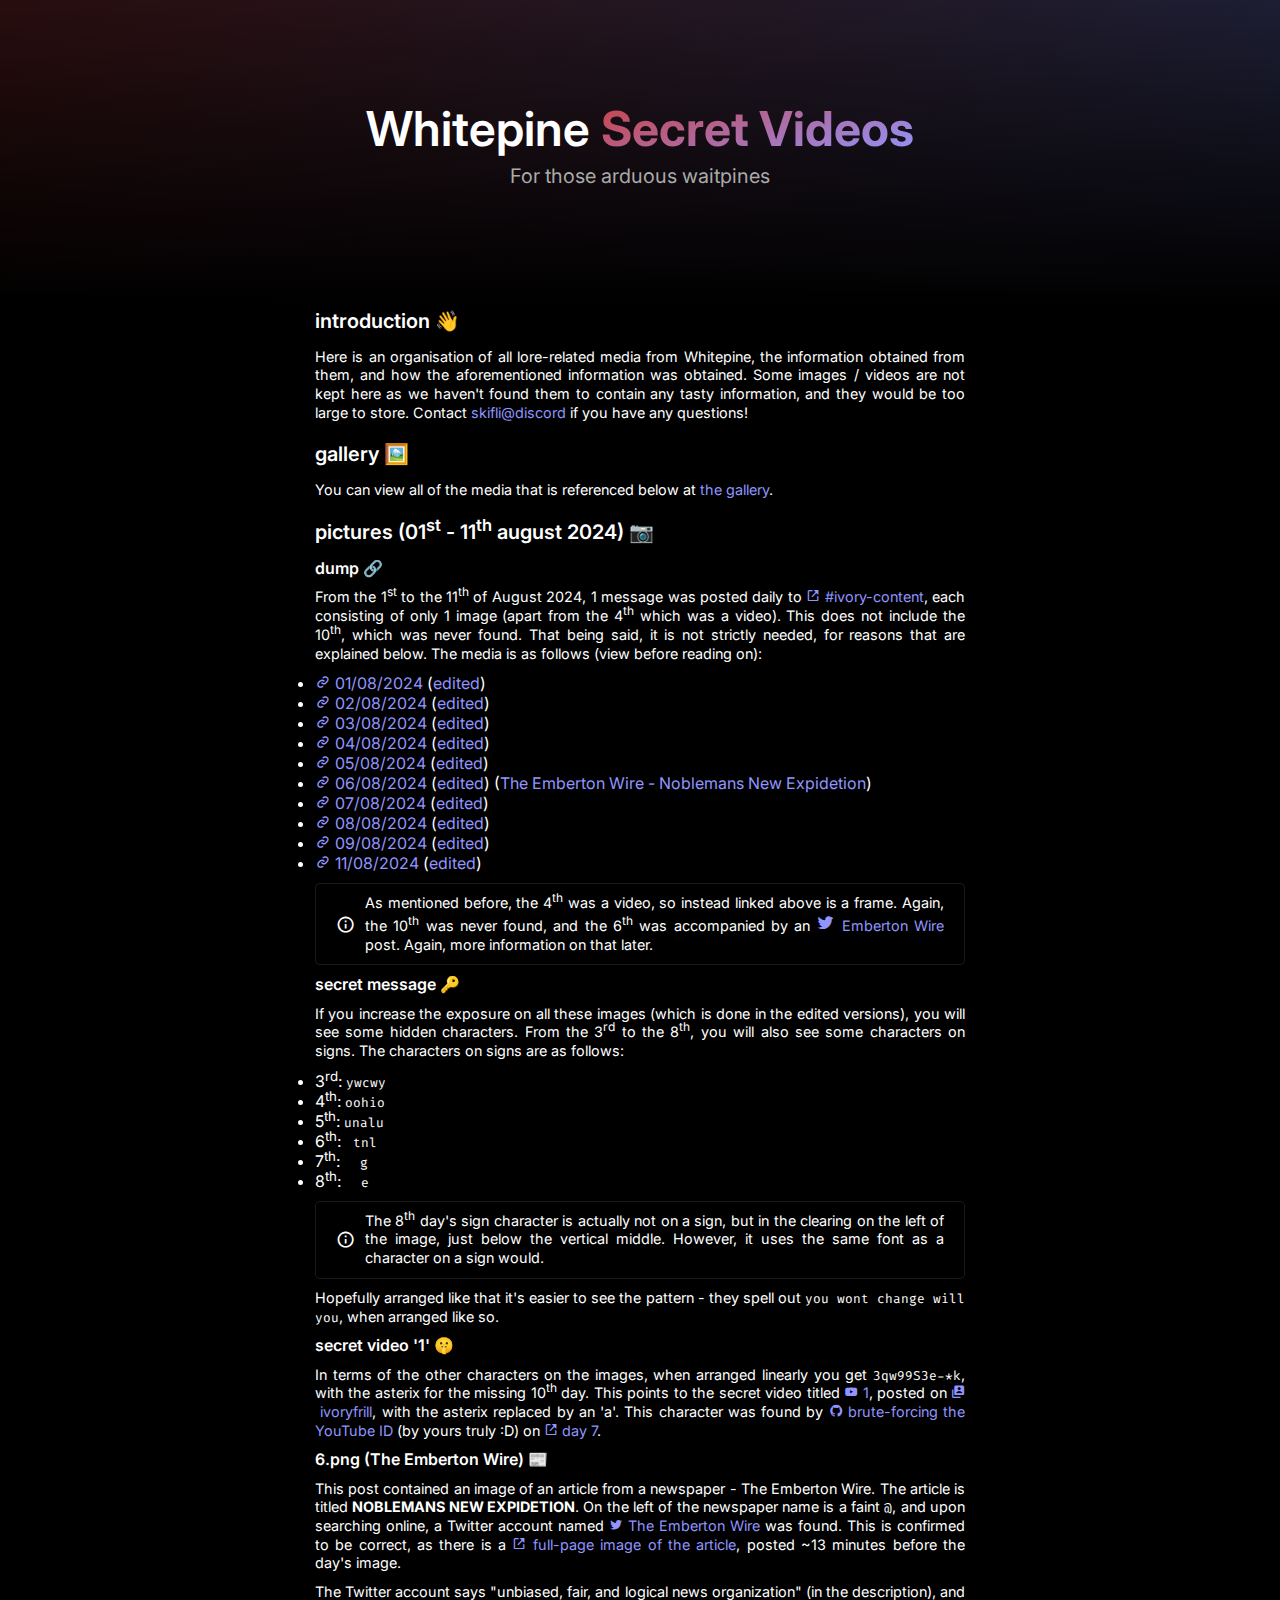
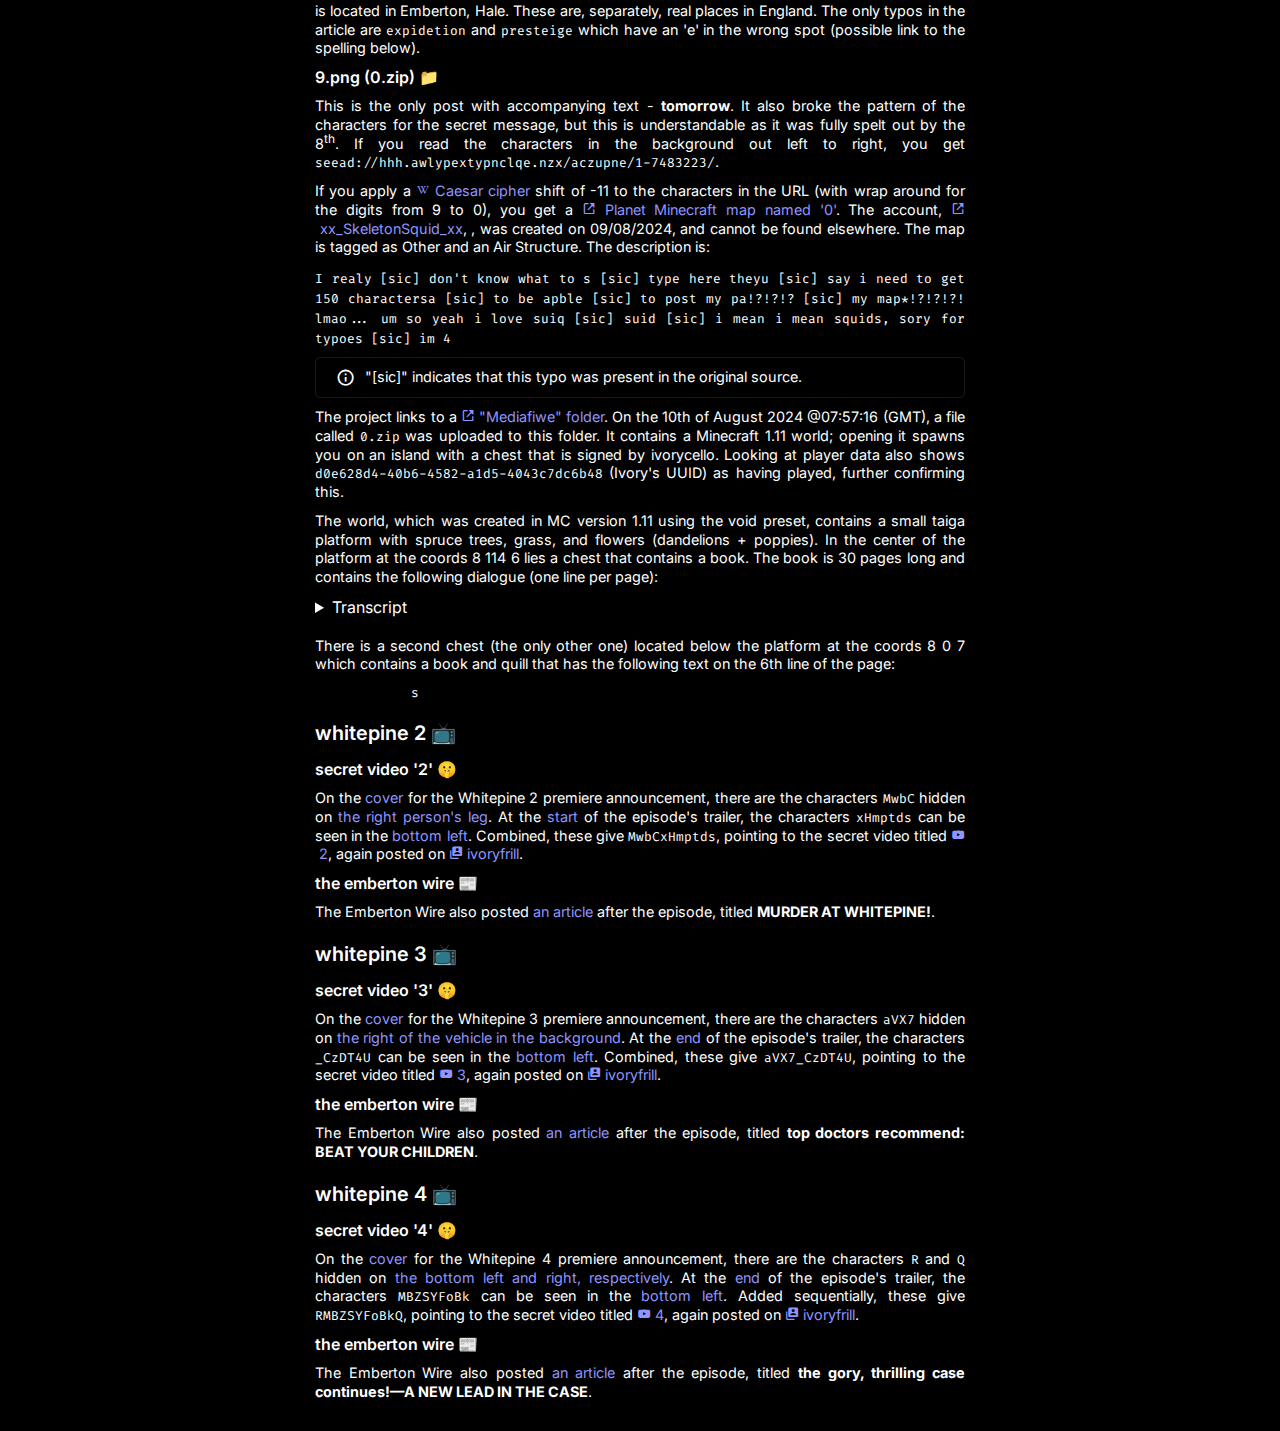
<file: index.html>
<!DOCTYPE html>

<html lang="en-GB">

<head>
    <meta charset=UTF-8>
    <meta name=viewport content="initial-scale=1">

    <link rel="icon" href="assets/orchard_pfp.webp" type="image/x-icon">
    <title>Whitepine Secret Videos</title>

    <script defer src="https://eu.umami.is/script.js" data-website-id="cc78779a-0731-4122-a445-358285f1e3fc"></script>
    <link href='https://unpkg.com/boxicons@2.1.4/css/boxicons.min.css' rel='stylesheet'>

    <link href="assets/css/global.css" rel="stylesheet" />
    <link href="assets/css/components/hero-simple.css" rel="stylesheet" />
</head>

<body>
    <div id="hero-simple">
        <h1>Whitepine <span class="gradient-text">Secret Videos</span></h1>
        <p>
            For those arduous waitpines
        </p>
        <br>
    </div>

    <div id="content">
        <div class="section">
            <h2>introduction &#128075;</h2>
            <p>
                Here is an organisation of all lore-related media from Whitepine, the information obtained from
                them, and how the aforementioned information was obtained. Some images / videos are not kept here as we
                haven't found them to contain any tasty information, and they would be too large to store. Contact <a
                    href="https://discord.com/users/1072069875993956372">skifli@discord</a> if you have any
                questions!
            </p>
        </div>
        <div class="section">
            <h2>gallery &#x1F5BC;&#xFE0F;</h2>
            <p>
                You can view all of the media that is referenced below at <a href="./gallery">the gallery</a>.
            </p>
        </div>
        <div class="section">
            <h2>pictures (01<sup>st</sup> - 11<sup>th</sup> august 2024) &#x1F4F7;</h2>
            <h3>dump &#128279;</h3>
            <p>
                From the 1<sup>st</sup> to the 11<sup>th</sup> of August 2024, 1 message was posted daily to <a
                    href="https://discord.com/channels/839309957908004894/840811783014973470"><i
                        class='bx bx-link-external'></i>&nbsp;#ivory-content</a>, each consisting of only 1
                image (apart from the 4<sup>th</sup> which was a video). This does not include the 10<sup>th</sup>,
                which was never found. That being said, it is not strictly needed, for reasons that are explained below.
                The media is as follows (view before reading on):
            </p>
            <ul>
                <li>
                    <a href="./gallery/#1.png" target="_blank"><i class='bx bx-link'></i>&nbsp;01/08/2024</a> (<a
                        href="./gallery?type=edited#1.png" target="_blank">edited</a>)
                </li>
                <li>
                    <a href="./gallery/#2.png" target="_blank"><i class='bx bx-link'></i>&nbsp;02/08/2024</a> (<a
                        href="./gallery?type=edited#2.png" target="_blank">edited</a>)
                </li>
                <li>
                    <a href="./gallery/#3.png" target="_blank"><i class='bx bx-link'></i>&nbsp;03/08/2024</a> (<a
                        href="./gallery?type=edited#3.png" target="_blank">edited</a>)
                </li>
                <li>
                    <a href="./gallery/#4.mp4" target="_blank"><i class='bx bx-link'></i>&nbsp;04/08/2024</a> (<a
                        href="./gallery?type=edited#4.mp4" target="_blank">edited</a>)
                <li>
                    <a href="./gallery/#5.png" target="_blank"><i class='bx bx-link'></i>&nbsp;05/08/2024</a> (<a
                        href="./gallery?type=edited#5.png" target="_blank">edited</a>)
                </li>
                <li>
                    <a href="./gallery/#6.png" target="_blank"><i class='bx bx-link'></i>&nbsp;06/08/2024</a> (<a
                        href="./gallery?type=edited#6.png" target="_blank">edited</a>) (<a
                        href="./gallery/#The Emberton Wire - NOBLEMANS NEW EXPIDETION" target="_blank">The Emberton Wire
                        - Noblemans New
                        Expidetion</a>)
                </li>
                <li>
                    <a href="./gallery/#7.png" target="_blank"><i class='bx bx-link'></i>&nbsp;07/08/2024</a> (<a
                        href="./gallery?type=edited#7.png" target="_blank">edited</a>)
                </li>
                <li>
                    <a href="./gallery/#8.png" target="_blank"><i class='bx bx-link'></i>&nbsp;08/08/2024</a> (<a
                        href="./gallery?type=edited#8.png" target="_blank">edited</a>)
                </li>
                <li>
                    <a href="./gallery/#9.png" target="_blank"><i class='bx bx-link'></i>&nbsp;09/08/2024</a> (<a
                        href="./gallery?type=edited#9.png" target="_blank">edited</a>)
                </li>
                <li>
                    <a href="./gallery/#11.png" target="_blank"><i class='bx bx-link'></i>&nbsp;11/08/2024</a> (<a
                        href="./gallery?type=edited#11.png" target="_blank">edited</a>)
                </li>
            </ul>
            <div class="box">
                <i class='bx bx-info-circle'></i>
                <p>
                    As mentioned before, the 4<sup>th</sup> was a video, so instead linked above is a frame.
                    Again, the 10<sup>th</sup> was never found, and the 6<sup>th</sup> was accompanied by an <a
                        href="https://x.com/TheEmbertonWire" target="_blank"><i
                            class='bx bxl-twitter'></i>&nbsp;Emberton Wire</a> post. Again,
                    more information on that later.
                </p>
            </div>
            <h3>secret message &#128273;</h3>
            <p>
                If you increase the exposure on all these images (which is done in the edited versions), you will see
                some hidden characters. From the 3<sup>rd</sup> to the 8<sup>th</sup>, you will also see some characters
                on signs. The characters on signs are as follows:
            <ul>
                <li>3<sup>rd</sup>: <code>ywcwy</code></li>
                <li>4<sup>th</sup>: <code>oohio</code></li>
                <li>5<sup>th</sup>: <code>unalu</code></li>
                <li>6<sup>th</sup>: <code>&nbsp;tnl</code></li>
                <li>7<sup>th</sup>: <code>&nbsp;&nbsp;g</code></li>
                <li>8<sup>th</sup>: <code>&nbsp;&nbsp;e</code></li>
            </ul>
            <div class="box">
                <i class='bx bx-info-circle'></i>
                <p>
                    The 8<sup>th</sup> day's sign character is actually not on a sign, but in the clearing on the left
                    of the image, just below the vertical middle. However, it uses the same font as a character on a
                    sign would.
                </p>
            </div>
            </p>
            <p>
                Hopefully arranged like that it's easier to see the pattern - they spell out
                <code>you wont change will you</code>, when arranged like so.
            </p>
            <h3>secret video '1' &#129323;</h3>
            <p>
                In terms of the other characters on the
                images, when arranged linearly you get <code>3qw99S3e-*k</code>, with the asterix for the
                missing 10<sup>th</sup> day. This points to the secret video titled <a
                    href="https://www.youtube.com/watch?v=3qw99S3e-ak" target="_blank"><i
                        class='bx bxl-youtube'></i>&nbsp;1</a>, posted on <a href="https://www.youtube.com/@ivoryfrill"
                    target="_blank"><i class='bx bxs-user-account'></i>&nbsp;ivoryfrill</a>, with the asterix replaced
                by an 'a'. This character was found by <a href="https://github.com/skifli/bruty"><i
                        class='bx bxl-github'></i>&nbsp;brute-forcing the
                    YouTube ID</a> (by yours truly :D) on <a
                    href="https://discord.com/channels/839309957908004894/983049473557143622/1270794279949828097"
                    target="_blank"><i class='bx bx-link-external'></i>&nbsp;day 7</a>.
            </p>
            <h3>6.png (The Emberton Wire) &#x1F4F0;</h3>
            <p>
                This post contained an image of an article from a newspaper - The Emberton Wire. The article is titled
                <b>NOBLEMANS NEW EXPIDETION</b>. On the left of the newspaper name is a faint <code>@</code>, and upon
                searching online, a Twitter account named <a href="https://twitter.com/TheEmbertonWire"
                    target="_blank"><i class='bx bxl-twitter'></i>&nbsp;The Emberton Wire</a> was found. This is
                confirmed to be correct, as there is a <a
                    href="https://x.com/TheEmbertonWire/status/1820878019713474709" target="_blank"><i
                        class='bx bx-link-external'></i>&nbsp;full-page image of the article</a>, posted ~13 minutes
                before the day's image.
            </p>
            <p>
                The Twitter account says "unbiased, fair, and logical news organization" (in the description), and is
                located in Emberton, Hale. These are, separately, real places in England. The only typos in the article
                are <code>expidetion</code> and <code>presteige</code> which have an 'e' in the wrong spot (possible
                link to the spelling below).
            </p>
            <h3>9.png (0.zip) &#128193;</h3>
            <p>
                This is the only post with accompanying text - <b>tomorrow</b>. It also broke the pattern of the
                characters for the secret message, but this is understandable as it was fully spelt out by the
                8<sup>th</sup>. If you read the characters in the background out left to right, you get
                <code>seead://hhh.awlypextypnclqe.nzx/aczupne/1-7483223/</code>.
            </p>
            <p>
                If you apply a <a href="https://en.wikipedia.org/wiki/Caesar_cipher" target="_blank"><i
                        class='bx bxl-wikipedia'></i>&nbsp;Caesar cipher</a> shift of -11 to the characters in
                the URL
                (with wrap around for the digits from 9 to 0), you get a <a
                    href="https://www.planetminecraft.com/project/0-6372112/" target="_blank"><i
                        class='bx bx-link-external'></i>&nbsp;Planet Minecraft map
                    named '0'</a>. The account, <a href="https://www.planetminecraft.com/member/xx_skeletonsquid_xx/"
                    target="_blank"><i class='bx bx-link-external'></i>&nbsp;xx_SkeletonSquid_xx</a>,
                , was created on 09/08/2024, and cannot be found
                elsewhere. The map is tagged as Other and an Air Structure. The
                description is:
            </p>
            <code>
                I realy [sic] don't know what to s [sic] type here theyu [sic] say i need to get 150 charactersa [sic] to be apble [sic] to post my pa!?!?!? [sic] my map*!?!?!?! lmao... um so yeah i love suiq [sic] suid [sic] i mean i mean squids, sory for typoes [sic] im 4
            </code>
            <div class="box">
                <i class='bx bx-info-circle'></i>
                <p>
                    "[sic]" indicates that this typo was present in the original source.
                </p>
            </div>
            <p>
                The project links to a <a href="https://www.mediafire.com/folder/zs0g1nt6z9094/Camera"
                    target="_blank"><i class='bx bx-link-external'></i>&nbsp;"Mediafiwe" folder</a>. On the 10th
                of
                August 2024 @07:57:16 (GMT), a file called <code>0.zip</code> was uploaded to this folder. It
                contains a
                Minecraft 1.11 world; opening it spawns you on an island with a chest that is signed by
                ivorycello.
                Looking at player data also shows <code>d0e628d4-40b6-4582-a1d5-4043c7dc6b48</code> (Ivory's
                UUID) as
                having played, further confirming this.
            </p>
            <p>
                The world, which was created in MC version 1.11 using the void preset, contains a small taiga
                platform
                with spruce trees, grass, and flowers (dandelions + poppies). In the center of the platform at
                the
                coords 8 114 6 lies a chest that contains a book. The book is 30 pages long and contains the
                following
                dialogue (one line per page):
            </p>
            <details>
                <summary>Transcript</summary>
                <code>
                hey! hey uh, are you hurt?<br>
                ...<br>
                hello? are you alive?<br>
                ...<br>
                oh my gosh...<br>
                \*groan\*<br>
                h-hey! you're alive! what happened? are you hurt?<br>
                \*shriek\*<br>
                woah- hey, it's ok, i'm here to help-<br>
                w-who are you?<br>
                i'm here to help, here, stand up, let me see you. does anything hurt? you look pretty beat-OH<br>
                ...<br>
                i'm sorry dear, here, you can take my jacket, cover up with that. you must be freezing...<br>
                t-thank you<br>
                um, what hurts? it looks like you've taken a beating...<br>
                uh... i don't know<br>
                can you walk?<br>
                yes.<br>
                okay okay, here, come with me, my house is just down the road a bit<br>
                ok<br>
                you can warm up there, and i'll uh, i'll call the doctor. you can rest for a while.<br>
                uhm<br>
                there, there you go. we can go slowly if you need. let's get you out of this weather. how long have you been out here?<br>
                ...i don't know<br>
                you don't know?<br>
                no... i'm sorry<br>
                no, thats alright don't worry. uhm, lets just get you warmed up. we'll be there in just a few minutes.<br>
                ...<br>
                ...<br>
                ...thank you, s-sir
            </code>
            </details>
            <br>
            <p>
                There is a second chest (the only other one) located below the platform at the coords 8 0 7
                which
                contains a book and quill that has the following text on the 6th line of the page:
                <br>
            <pre><code>            s</code></pre>
            </p>
        </div>
        <div class="section">
            <h2>whitepine 2 &#x1F4FA;</h2>
            <h3>secret video '2' &#129323;</h3>
            <p>
                On the <a href="./gallery/#episode2.png" target="_blank">cover</a> for the Whitepine 2 premiere
                announcement, there are the characters
                <code>MwbC</code> hidden on <a href="./gallery/?type=edited#episode2.png" target="_blank">the right
                    person's leg</a>. At the <a href="./gallery/#trailer2.mp4" target="_blank">start</a>
                of the episode's trailer, the characters <code>xHmptds</code> can be seen in the <a
                    href="./gallery/?type=edited#trailer2.mp4" target="_blank">bottom
                    left</a>. Combined, these give <code>MwbCxHmptds</code>, pointing to the secret video titled <a
                    href="https://www.youtube.com/watch?v=MwbCxHmptds" target="_blank"><i
                        class='bx bxl-youtube'></i>&nbsp;2</a>, again posted on <a
                    href="https://www.youtube.com/@ivoryfrill" target="_blank"><i
                        class='bx bxs-user-account'></i>&nbsp;ivoryfrill</a>.
            <h3>the emberton wire &#x1F4F0;</h3>
            <p>
                The Emberton Wire also posted <a href="./gallery/#The Emberton Wire - MURDER AT WHITEPINE!"
                    target="_blank">
                    an article
                </a> after the episode, titled <b>MURDER AT WHITEPINE!</b>.
            </p>
        </div>
        <div class="section">
            <h2>whitepine 3 &#x1F4FA;</h2>
            <h3>secret video '3' &#129323;</h3>
            <p>
                On the <a href="./gallery/#episode3.png" target="_blank">cover</a> for the Whitepine 3 premiere
                announcement, there are the characters
                <code>aVX7</code> hidden on <a href="./gallery/?type=edited#episode3.png" target="_blank">the right
                    of the vehicle in the background</a>. At the <a href="./gallery/#always laid in darkness fade.mp4"
                    target="_blank">end</a>
                of the episode's trailer, the characters <code>_CzDT4U</code> can be seen in the <a
                    href="./gallery/?type=edited#always laid in darkness fade.mp4" target="_blank">bottom
                    left</a>. Combined, these give <code>aVX7_CzDT4U</code>, pointing to the secret video titled <a
                    href="https://www.youtube.com/watch?v=aVX7_CzDT4U" target="_blank"><i
                        class='bx bxl-youtube'></i>&nbsp;3</a>, again posted on <a
                    href="https://www.youtube.com/@ivoryfrill" target="_blank"><i
                        class='bx bxs-user-account'></i>&nbsp;ivoryfrill</a>.
            <h3>the emberton wire &#x1F4F0;</h3>
            <p>
                The Emberton Wire also posted <a
                    href="./gallery/#The Emberton Wire - top doctors recommend: BEAT YOUR CHILDREN" target="_blank">
                    an article
                </a> after the episode, titled <b>top doctors recommend: BEAT YOUR CHILDREN</b>.
            </p>
        </div>
        <div class="section">
            <h2>whitepine 4 &#x1F4FA;</h2>
            <h3>secret video '4' &#129323;</h3>
            <p>
                On the <a href="./gallery/#episode4.png" target="_blank">cover</a> for the Whitepine 4 premiere
                announcement, there are the characters
                <code>R</code> and <code>Q</code> hidden on <a href="./gallery/?type=edited#episode4.png"
                    target="_blank">the bottom left and right, respectively</a>. At the <a href="./gallery/#twailer.mp4"
                    target="_blank">end</a>
                of the episode's trailer, the characters <code>MBZSYFoBk</code> can be seen in the <a
                    href="./gallery/?type=edited#twailer.mp4" target="_blank">bottom
                    left</a>. Added sequentially, these give <code>RMBZSYFoBkQ</code>, pointing to the secret video
                titled <a href="https://www.youtube.com/watch?v=RMBZSYFoBkQ" target="_blank"><i
                        class='bx bxl-youtube'></i>&nbsp;4</a>, again posted on <a
                    href="https://www.youtube.com/@ivoryfrill" target="_blank"><i
                        class='bx bxs-user-account'></i>&nbsp;ivoryfrill</a>.
            <h3>the emberton wire &#x1F4F0;</h3>
            <p>
                The Emberton Wire also posted <a
                    href="./gallery/#The Emberton Wire - the gory, thrilling case continues!—A NEW LEAD IN THE CASE"
                    target="_blank">
                    an article
                </a> after the episode, titled <b>the gory, thrilling case continues!—A NEW LEAD IN THE CASE</b>.
            </p>
        </div>
    </div>
</body>

</html>
</file>
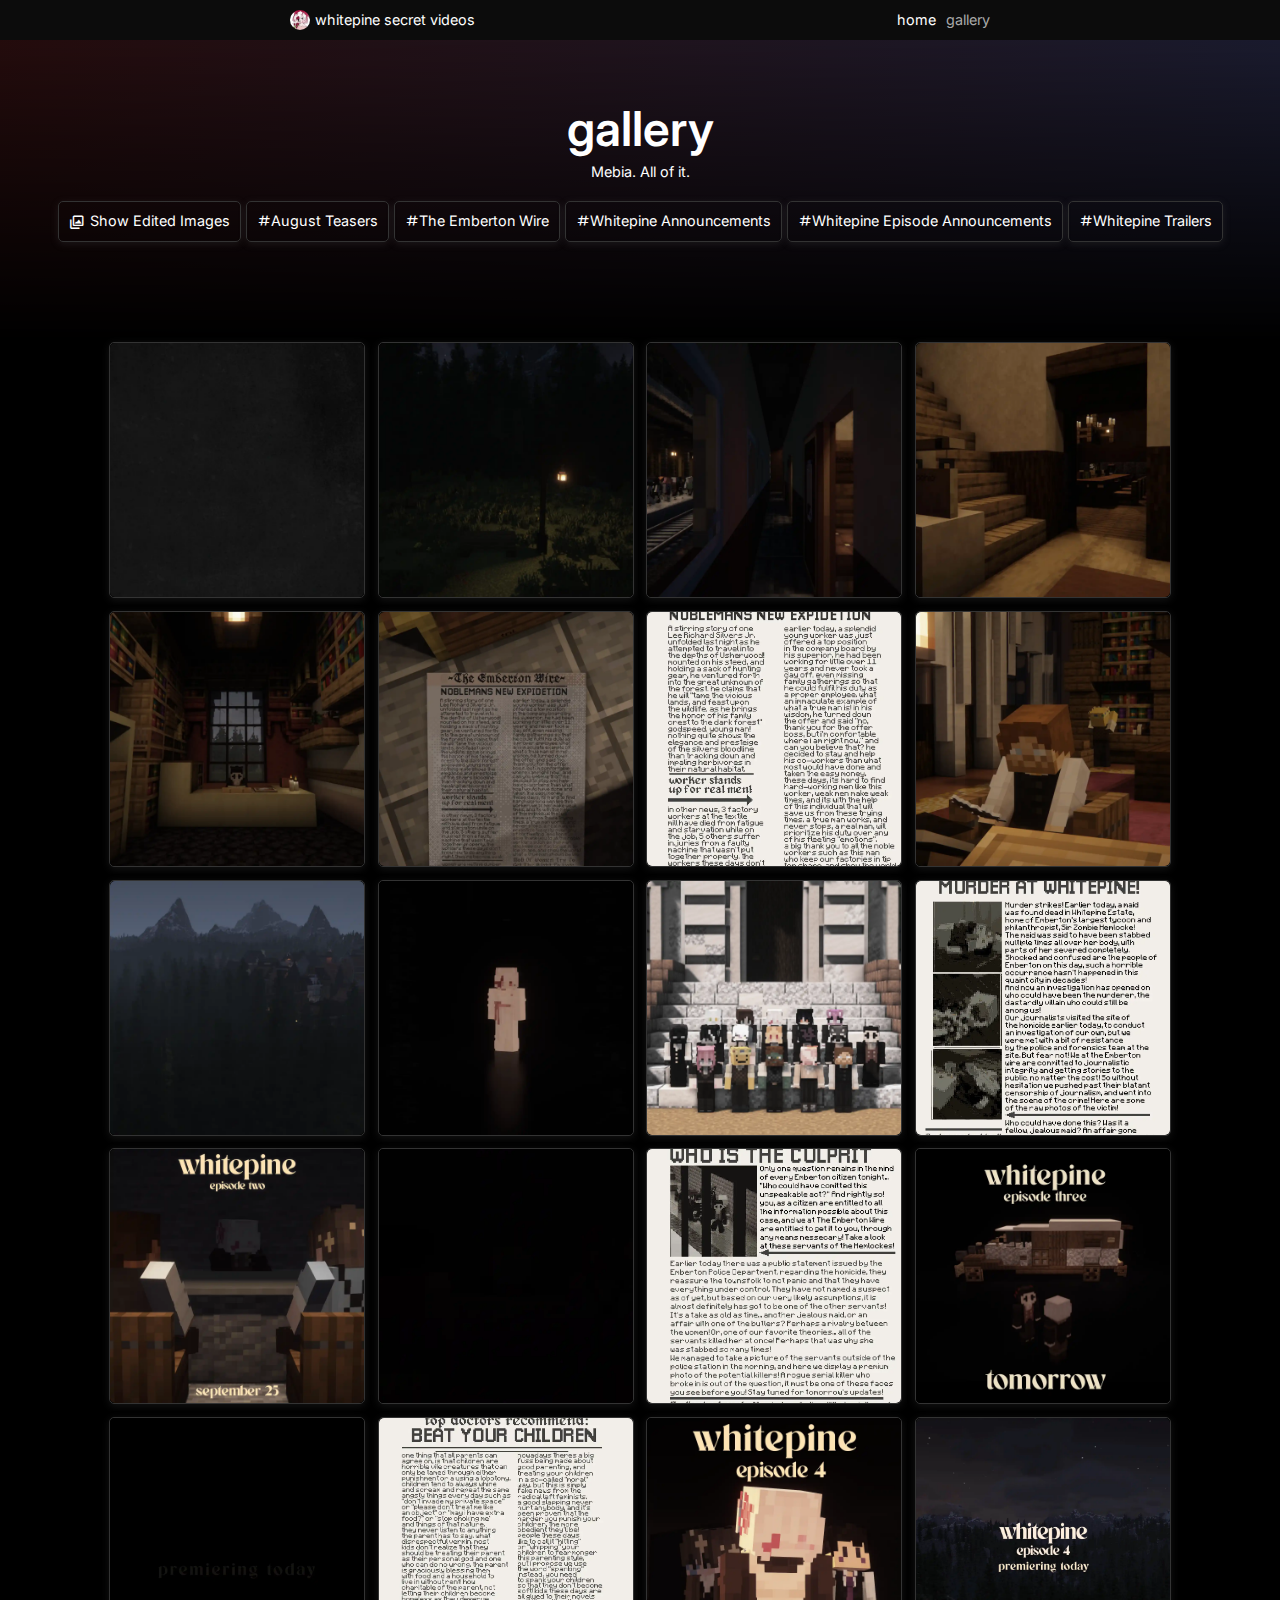
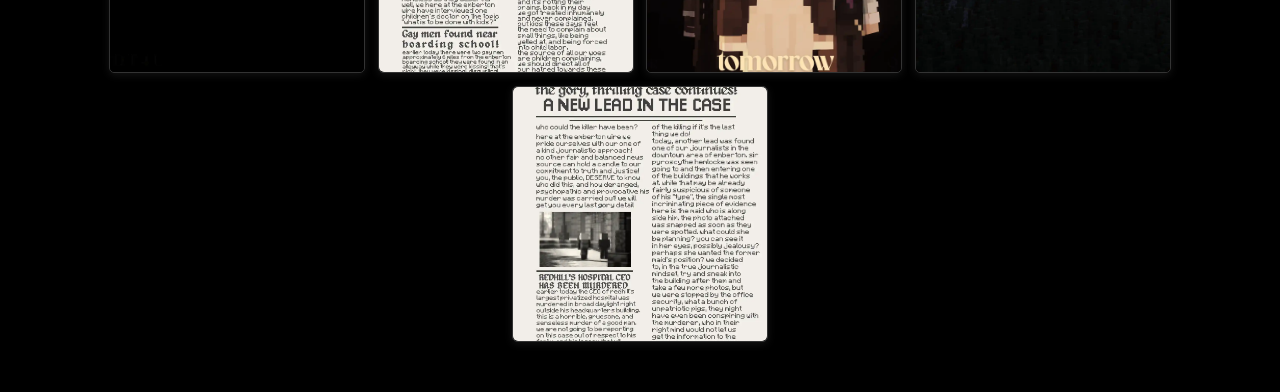
<file: gallery/index.html>
<!DOCTYPE html>

<html lang="en-GB">

<head>
    <meta charset=UTF-8>
    <meta name=viewport content="initial-scale=1">

    <link rel="icon" href="assets/orchard_pfp.webp" type="image/x-icon">
    <title>Whitepine Secret Videos</title>

    <script defer src="https://eu.umami.is/script.js" data-website-id="cc78779a-0731-4122-a445-358285f1e3fc"></script>
    <link href='https://unpkg.com/boxicons@2.1.4/css/boxicons.min.css' rel='stylesheet'>

    <link href="../assets/css/global.css" rel="stylesheet" />
    <link href="../assets/css/components/navbar.css" rel="stylesheet" />
    <link href="../assets/css/components/hero.css" rel="stylesheet" />
    <link href="../assets/css/components/button.css" rel="stylesheet" />
    <link href="../assets/css/pages/gallery.css" rel="stylesheet" />
</head>

<body>
    <div id="navbar-container">
        <div id="navbar">
            <div id="title">
                <a class="custom" href="../">
                    <img src="../assets/orchard_pfp.webp" alt="Ivocord's PFP" height="20px" width="auto" />
                    <p>whitepine secret videos</p>
                </a>
            </div>
            <div id="links">
                <a class="custom" href="../">
                    <p>home</p>
                </a>
                <a class="custom" id="active" href="?">
                    <p>gallery</p>
                </a>
            </div>
        </div>
    </div>

    <div id="hero">
        <div id="text">
            <h1>gallery</h1>
            <p>
                Mebia. All of it.
            </p>
        </div>
        <div class="buttons" id="gallery-categories">
            <a href="?type=edited" class="custom button" id="toggle-image-type-link">
                <div><i class="bx bx-images"></i>
                    <p id="toggle-image-type-text">Show Edited Images</p>
                </div>
            </a>
        </div>
    </div>

    <div id="gallery-content">
        <div class="section">
            <div id="gallery">
            </div>
            <script type="module">
                import { displayGallery } from "../assets/js/gallery.js";
                displayGallery();
            </script>
        </div>
    </div>
</body>

</html>
</file>
<file: assets/css/global.css>
@import url('https://fonts.googleapis.com/css2?family=Inter:wght@100..900&display=swap');
@import url('https://fonts.googleapis.com/css2?family=Bebas+Neue&family=Fira+Code:wght@300..700&display=swap');

:root {
    --background-colour: #000000;
    --text-colour: #FFFFFF;
    --muted-text-colour: #AAAAAA;
    --link-colour: #9195FF;

    --column-width: 700px;
}

* {
    box-sizing: border-box;
    scroll-behavior: smooth;

    margin: 0px;
    padding: 0px;
}

body {
    display: inline-block;
    width: 100vw;
    height: 100vh;

    font-family: "Inter", sans-serif;
    font-optical-sizing: auto;
    font-weight: 400;
    font-style: normal;
    font-variation-settings:
        "slnt" 0;

    background-color: var(--background-colour);
    color: var(--text-colour);

    text-align: justify;
}

h1 {
    font-size: 3rem;
    font-weight: 600;
    line-height: 1.2;
    margin-bottom: 5px;
}

h2 {
    font-size: 1.25rem;
    font-weight: 600;
    line-height: 1.2;
    margin-bottom: 15px;
}

h3 {
    font-size: 1rem;
    font-weight: 600;
    line-height: 1.2;
    margin-bottom: 10px;
}

p {
    font-size: 0.9rem;
    font-weight: 400;
    line-height: 1.3;
}

sup {
    line-height: 0;
}

a {
    color: var(--text-colour);
    text-decoration: none;
}

a:not(.custom) {
    color: var(--link-colour);

    text-decoration: underline;
    text-decoration-color: transparent;
    transition: text-decoration-color 0.25s;
}

a:not(.custom):hover {
    text-decoration-color: var(--link-colour);
}

span.gradient-text {
    background: linear-gradient(160deg, #CA4246, #9195ff);
    background-clip: text;
    color: transparent;

    font-weight: 700;
}

#content {
    padding: 0px 25px;
    padding-bottom: 10px;
    max-width: var(--column-width);

    margin: 0 auto;
}

#content .section {
    margin-bottom: 20px;
}

#content .section p {
    margin-bottom: 10px;
}

code {
    font-family: "Fira Code", monospace;
    font-size: 0.8rem;
    margin: 10px 0px;
}

.box {
    border: 1px solid rgba(255, 255, 255, 0.1);
    border-radius: 5px;
    box-shadow: 0px 0px 10px rgba(0, 0, 0, 0.1);

    margin: 10px 0px;
    padding: 10px 20px;

    display: flex;
    flex-direction: row;
    align-items: center;
    gap: 10px;
}

.box i.bx {
    font-size: 1.2rem;
}

.box p {
    margin: 0px !important;
}

summary:hover {
    cursor: pointer;
}
</file>
<file: assets/css/components/hero-simple.css>
#hero-simple {
    background: linear-gradient(0deg, #000000, #ffffff00), linear-gradient(90deg, #CA424633, #9195ff33);
    padding: 100px 25px;
}

#hero-simple>* {
    text-align: center;
}

#hero-simple p {
    color: var(--muted-text-colour);
    font-size: 1.25rem;
    font-weight: 400;
}

#hero-simple #logos a i {
    font-size: 1.5rem;
}
</file>
<file: assets/css/components/navbar.css>
#navbar-container {
    /* place on top */
    position: fixed;
    top: 0;

    left: 50%;
    transform: translateX(-50%);
    padding: 10px 0;

    width: 100%;

    z-index: 1000;
    background: #0c0c0c;
}

#navbar {
    display: flex;
    flex-direction: row;
    justify-content: space-between;
    align-items: center;

    margin: 0 auto;
    max-width: var(--column-width);
}

#navbar #title a {
    flex-grow: 1;

    display: flex;
    flex-direction: row;
    justify-content: center;
    align-items: center;
    gap: 5px;

    font-weight: 600;
}

#navbar #title a img {
    border-radius: 50%;
}

#navbar #links {
    display: flex;
    flex-direction: row;
    justify-content: center;
    align-items: center;
    gap: 10px;
}

#navbar #links a {
    transition: color 0.5s;
}

#navbar #links a#active,
#navbar #links a:hover {
    color: var(--muted-text-colour);
}

@media (max-width: 1000px) {
    #navbar-container {
        background: linear-gradient(90deg, #CA424633, #9195ff33);
        position: relative;
    }

    #navbar {
        flex-direction: column;
        padding: 0px 10px;
    }

    #navbar #title a {
        margin-bottom: 10px;
    }
}
</file>
<file: assets/css/components/hero.css>
#hero {
    padding: 100px 25px;

    background: linear-gradient(0deg, #000000, #ffffff00), linear-gradient(90deg, #CA424633, #9195ff33);
}

#hero #text {
    text-align: center;
    margin-bottom: 20px;
}

#hero #text #date {
    color: var(--muted-text-colour);
    margin-top: 5px;
}
</file>
<file: assets/css/components/button.css>
.buttons {
    display: flex;
    align-items: center;
    justify-content: center;
    gap: 5px;
    flex-direction: row;
    flex-wrap: wrap;

    text-align: left;
}

.button div {
    display: flex;
    justify-content: center;
    align-items: center;
    flex-direction: row;

    gap: 5px;

    box-shadow: rgba(99, 99, 99, 0.2) 0px 2px 8px 0px;
    padding: 10px;
    border: 1px solid #333;
    border-radius: 5px;

    transition: background-color 0.5s, color 0.5s;
}

.button div p {
    display: inline-flex;
    align-items: center;
}

.button div:hover,
.button.inverse div {
    background-color: var(--background-colour);
    color: var(--text-colour);

    background-color: var(--background-colour);
    color: var(--text-colour);
}

.button.inverse div:hover {
    background-color: initial;
    color: var(--text-colour);
}
</file>
<file: assets/css/pages/gallery.css>
#gallery {
    display: flex;
    flex-wrap: wrap;
    gap: 1vw;
    justify-content: center;
    padding: 0px 0px 50px 0px;
}

#gallery .gallery-item {
    box-shadow: rgba(99, 99, 99, 0.2) 0px 2px 8px 0px;
    padding: 0px;
    border: 1px solid #333;
    border-radius: 5px;
    width: 20vw;
    height: 20vw;
    position: relative;
    overflow: hidden;
}

#gallery .gallery-item.highlight {
    border: double 2px transparent;
    border-radius: 8px;
    background-image: linear-gradient(white, white),
        linear-gradient(to right, #5BCEFA, #F5A9B8, white, #F5A9B8, #5BCEFA);
    background-origin: border-box;
    background-clip: content-box, border-box;
}

#gallery .gallery-item img {
    width: 100%;
    height: 100%;
    object-fit: cover;
    object-position: center;
    vertical-align: top;
    border-radius: 5px;
    transition: transform 0.3s ease-in-out;
}

#gallery .gallery-item:hover img {
    transform: scale(1.05);
    cursor: pointer;
}

#gallery .gallery-item-description {
    position: absolute;
    bottom: 0;
    left: 0;
    width: 100%;
    border-radius: 0px 0px 5px 5px;
    padding: 5px 10px;
    opacity: 0;
    transition: opacity 0.5s;
    background-color: rgba(0, 0, 0, 0.8);
    text-align: left;
}

#gallery .gallery-item:hover .gallery-item-description {
    opacity: 1;
}

#gallery .gallery-item .gallery-item-description h3 {
    color: white;
    font-size: 1.2em;
    margin: 0;
}

#gallery .gallery-item .gallery-item-description .date {
    color: #d1bfbf;
    font-size: 0.7em;
    margin: 0;
}

#gallery .gallery-item .gallery-item-description p {
    color: white;
    font-size: 0.9em;
    margin: 0;
}

@media (max-width: 750px) {
    #gallery {
        padding: 0px 0px 25px 0px;
    }

    #gallery .gallery-item {
        width: 45vw;
        height: 45vw;
    }
}

@media (max-width: 480px) {
    #gallery {
        gap: 2vh;
    }

    #gallery .gallery-item {
        width: 90vw;
        height: 90vw;
    }
}
</file>
